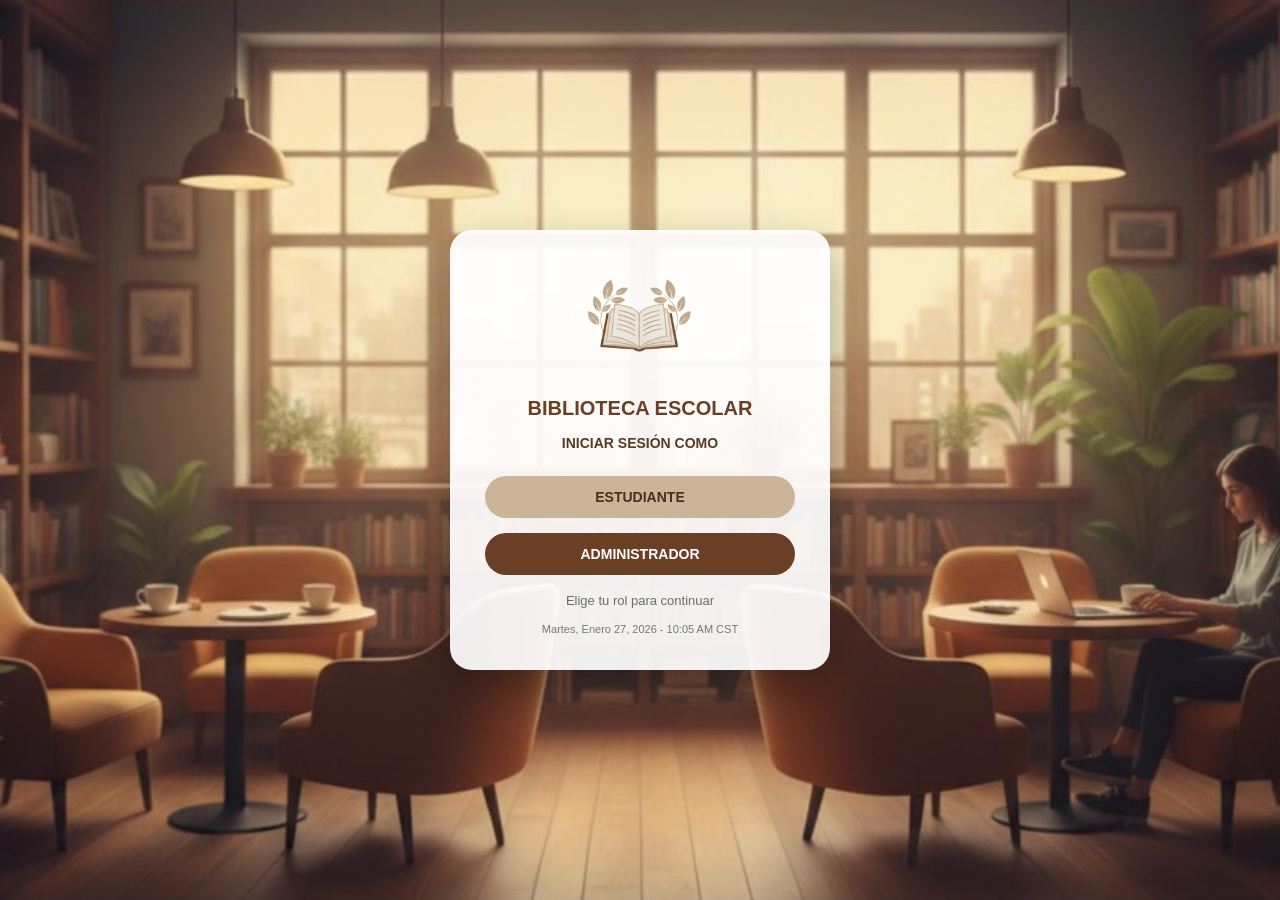
<file: index.html>
<!doctype html>
<html lang="es">
  <head>
    <meta charset="UTF-8" />
    <title>Biblioteca Escolar</title>
    <link rel="stylesheet" href="index.css" />
  </head>
  <body>
    <div class="card">
      <div class="logo">
        <img src="img/logo_biblioteca.png" alt="Libro" />
      </div>

      <h1>BIBLIOTECA ESCOLAR</h1>

      <p class="subtitle">INICIAR SESIÓN COMO</p>

      <div class="buttons">
        <a href="registroal.html" class="btn student">ESTUDIANTE</a>
        <a href="registroadm.html" class="btn admin">ADMINISTRADOR</a>
      </div>

      <p class="info">Elige tu rol para continuar</p>

      <p class="date">Martes, Enero 27, 2026 - 10:05 AM CST</p>
    </div>
  </body>
</html>
</file>
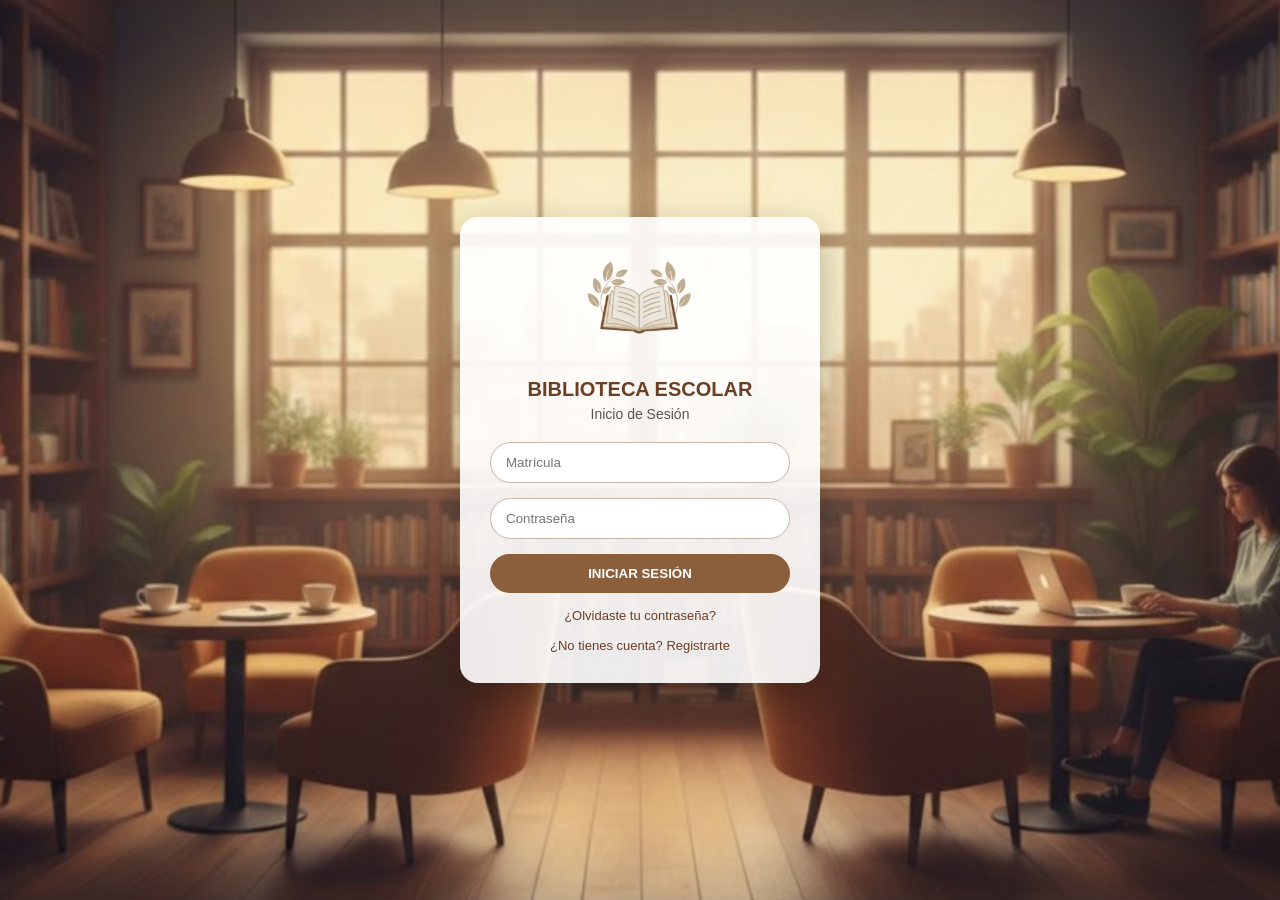
<file: login.html>
<!doctype html>
<html lang="es">
  <head>
    <meta charset="UTF-8" />
    <title>Biblioteca Escolar</title>
    <link rel="stylesheet" href="login.css" />
  </head>

  <body>
    <div class="login-card">
      <div class="logo">
        <img src="img/logo_biblioteca.png" alt="Libro" />
      </div>

      <h1>BIBLIOTECA ESCOLAR</h1>
      <p class="subtitle">Inicio de Sesión</p>

      <!-- MENSAJE DE ERROR -->
      <p id="mensajeError"></p>

      <form
        action="bd/loginal.php"
        method="POST"
        onsubmit="return validarFormulario();"
      >
        <div class="input-group">
          <input
            type="text"
            name="matricula"
            id="matricula"
            placeholder="Matrícula"
            maxlength="10"
            required
          />
        </div>

        <div class="input-group">
          <input
            type="password"
            name="password"
            id="password"
            placeholder="Contraseña"
            minlength="8"
            required
          />
        </div>

        <button type="submit">INICIAR SESIÓN</button>
      </form>

      <a href="#" class="forgot">¿Olvidaste tu contraseña?</a>
      <a href="index.html" class="forgot">¿No tienes cuenta? Registrarte</a>
    </div>

    <script>
      const inputMatricula = document.getElementById("matricula");
      const mensaje = document.getElementById("mensajeError");

      // 🔹 Solo números en matrícula
      inputMatricula.addEventListener("input", function () {
        this.value = this.value.replace(/[^0-9]/g, "").slice(0, 10);
      });

      function validarFormulario() {
        const matricula = inputMatricula.value;
        const password = document.getElementById("password").value;

        if (matricula.length !== 10) {
          alert("La matrícula debe tener exactamente 10 números.");
          return false;
        }

        if (password.length < 8) {
          alert("La contraseña debe tener mínimo 8 caracteres.");
          return false;
        }

        // 🔹 Validar números consecutivos en contraseña
        if (tieneConsecutivos(password)) {
          alert(
            "La contraseña no debe contener números consecutivos como 123 o 456.",
          );
          return false;
        }

        return true;
      }

      // 🔹 Función para detectar consecutivos
      function tieneConsecutivos(password) {
        for (let i = 0; i < password.length - 2; i++) {
          let a = parseInt(password[i]);
          let b = parseInt(password[i + 1]);
          let c = parseInt(password[i + 2]);

          if (!isNaN(a) && !isNaN(b) && !isNaN(c)) {
            // Ascendentes 123
            if (b === a + 1 && c === b + 1) {
              return true;
            }

            // Descendentes 321
            if (b === a - 1 && c === b - 1) {
              return true;
            }
          }
        }
        return false;
      }

      // 🔹 Mostrar mensaje si viene error desde PHP
      const params = new URLSearchParams(window.location.search);
      const error = params.get("error");

      if (error === "user") {
        mensaje.textContent = "Esa matrícula no existe.";
      }

      if (error === "pass") {
        mensaje.textContent = "Contraseña incorrecta.";
      }
    </script>
  </body>
</html>
</file>
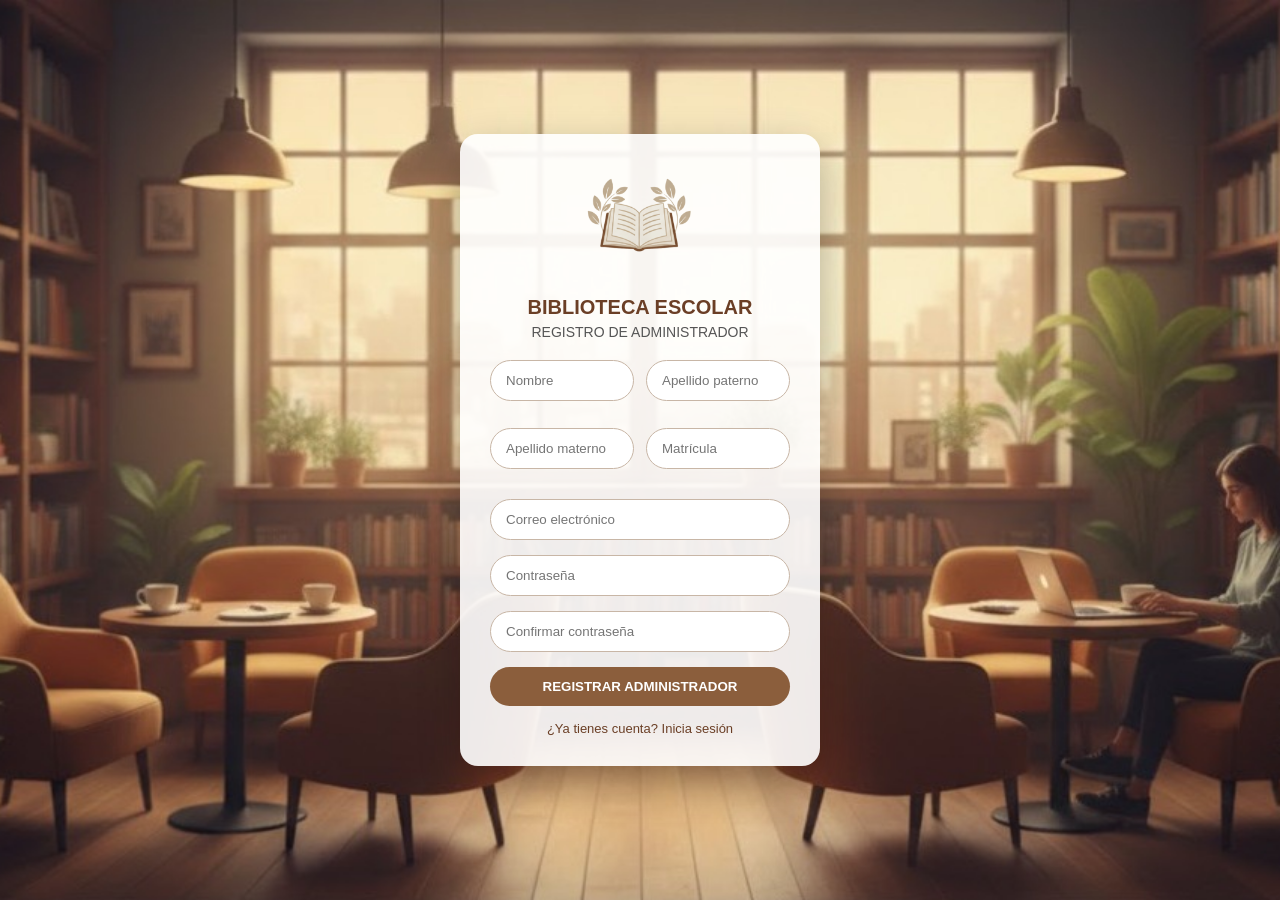
<file: registroadm.html>
<!doctype html>
<html lang="es">
  <head>
    <meta charset="UTF-8" />
    <title>Registro Administrador | Biblioteca Escolar</title>
    <link rel="stylesheet" href="registroal.css" />
  </head>
  <body>
    <div class="login-card">
      <div class="logo">
        <img src="img/logo_biblioteca.png" alt="Libro" />
      </div>

      <h1>BIBLIOTECA ESCOLAR</h1>
      <p class="subtitle">REGISTRO DE ADMINISTRADOR</p>
      <p id="mensajeError"></p>

      <form
        action="bd/registroadm.php"
        method="POST"
        onsubmit="return validarFormulario();"
      >
        <div class="grid">
          <div class="input-group">
            <input
              type="text"
              name="nombre"
              placeholder="Nombre"
              maxlength="20"
              required
            />
          </div>

          <div class="input-group">
            <input
              type="text"
              name="apellido_paterno"
              placeholder="Apellido paterno"
              maxlength="20"
              required
            />
          </div>

          <div class="input-group">
            <input
              type="text"
              name="apellido_materno"
              placeholder="Apellido materno"
              maxlength="20"
              required
            />
          </div>

          <div class="input-group">
            <input
              type="text"
              name="matricula"
              id="matricula"
              placeholder="Matrícula"
              maxlength="10"
              required
            />
          </div>
        </div>

        <div class="input-group">
          <input
            type="email"
            name="correo"
            placeholder="Correo electrónico"
            required
          />
        </div>

        <div class="input-group">
          <input
            type="password"
            id="password"
            name="password"
            placeholder="Contraseña"
            maxlength="12"
            minlength="8"
            required
          />
        </div>

        <div class="input-group">
          <input
            type="password"
            id="confirm_password"
            name="confirm_password"
            placeholder="Confirmar contraseña"
            maxlength="12"
            minlength="8"
            required
          />
        </div>

        <button type="submit">REGISTRAR ADMINISTRADOR</button>
      </form>

      <a href="login.html" class="forgot">¿Ya tienes cuenta? Inicia sesión</a>
    </div>

    <script>
      const mensaje = document.getElementById("mensajeError");
      const inputMatricula = document.getElementById("matricula");

      // 🔹 Solo números en matrícula
      inputMatricula.addEventListener("input", function () {
        this.value = this.value.replace(/[^0-9]/g, "").slice(0, 10);
      });

      function validarFormulario() {
        const matricula = inputMatricula.value;
        const password = document.getElementById("password").value;
        const confirmPassword =
          document.getElementById("confirm_password").value;

        if (matricula.length !== 10) {
          alert("La matrícula debe tener exactamente 10 números.");
          return false;
        }

        if (password.length < 8) {
          alert("La contraseña debe tener mínimo 8 caracteres.");
          return false;
        }

        if (password !== confirmPassword) {
          alert("Las contraseñas no coinciden.");
          return false;
        }

        if (tieneConsecutivos(password)) {
          alert(
            "La contraseña no debe contener números consecutivos como 123 o 321.",
          );
          return false;
        }

        if (tieneRepetidos(password)) {
          alert(
            "La contraseña no puede contener el mismo número repetido como 11111111.",
          );
          return false;
        }

        return true;
      }

      function tieneRepetidos(password) {
        if (password.length === 0) return false;

        let primerCaracter = password[0];

        for (let i = 1; i < password.length; i++) {
          if (password[i] !== primerCaracter) {
            return false;
          }
        }

        return true;
      }

      function tieneConsecutivos(password) {
        for (let i = 0; i < password.length - 2; i++) {
          let a = parseInt(password[i]);
          let b = parseInt(password[i + 1]);
          let c = parseInt(password[i + 2]);

          if (!isNaN(a) && !isNaN(b) && !isNaN(c)) {
            if (b === a + 1 && c === b + 1) return true;
            if (b === a - 1 && c === b - 1) return true;
          }
        }
        return false;
      }

      const params = new URLSearchParams(window.location.search);
      const error = params.get("error");

      if (error === "matricula") {
        mensaje.textContent = "La matrícula ya está registrada.";
      }

      if (error === "correo") {
        mensaje.textContent = "El correo ya está registrado.";
      }
    </script>
  </body>
</html>
</file>
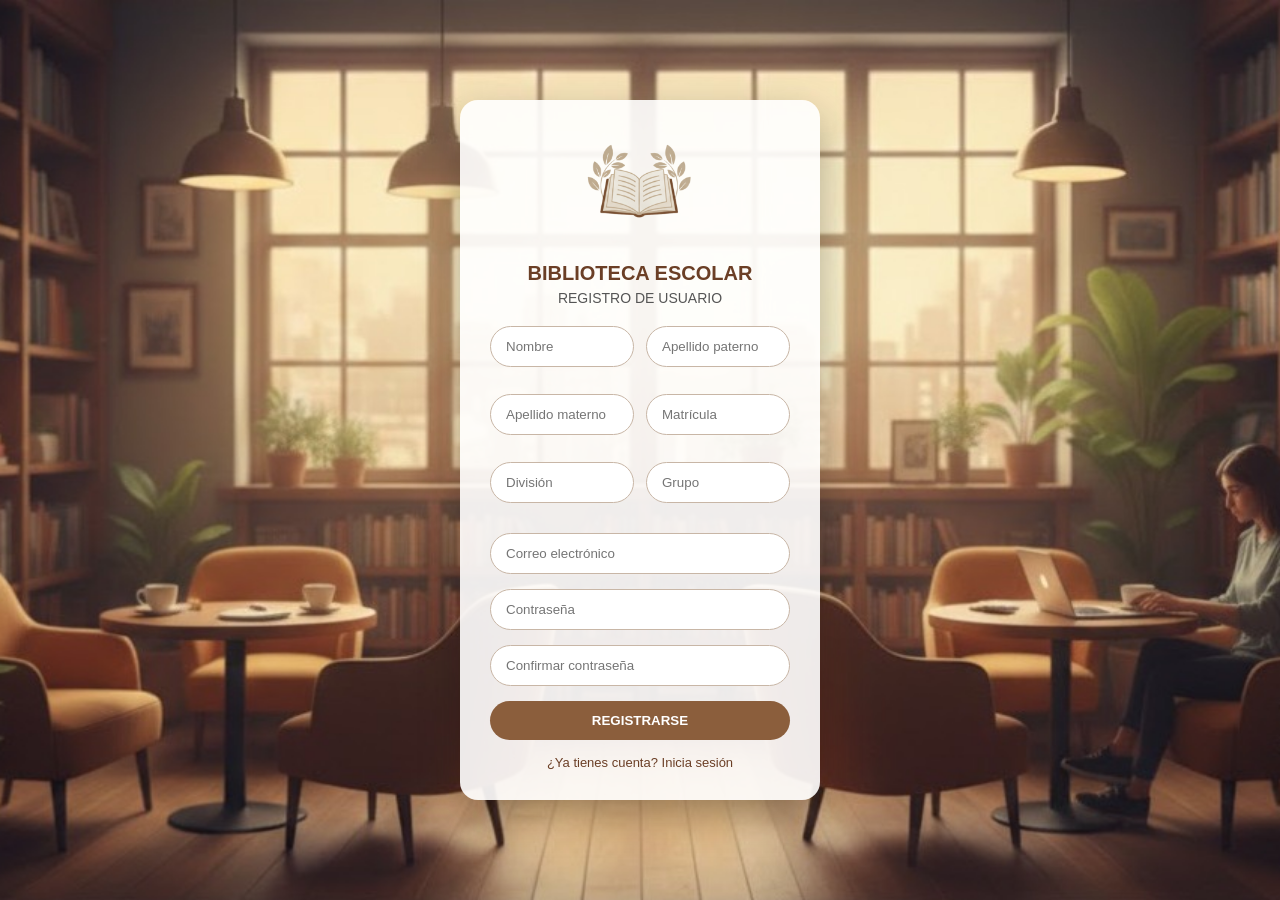
<file: registroal.html>
<!doctype html>
<html lang="es">
  <head>
    <meta charset="UTF-8" />
    <title>Registro | Biblioteca Escolar</title>
    <link rel="stylesheet" href="registroal.css" />
  </head>
  <body>
    <div class="login-card">
      <div class="logo">
        <img src="img/logo_biblioteca.png" alt="Libro" />
      </div>

      <h1>BIBLIOTECA ESCOLAR</h1>
      <p class="subtitle">REGISTRO DE USUARIO</p>
      <p id="mensajeError"></p>

      <form
        action="bd/registroal.php"
        method="POST"
        onsubmit="return validarFormulario();"
      >
        <div class="grid">
          <div class="input-group">
            <input
              type="text"
              name="nombre"
              placeholder="Nombre"
              maxlength="20"
              required
            />
          </div>

          <div class="input-group">
            <input
              type="text"
              name="apellido_paterno"
              placeholder="Apellido paterno"
              maxlength="20"
              required
            />
          </div>

          <div class="input-group">
            <input
              type="text"
              name="apellido_materno"
              placeholder="Apellido materno"
              maxlength="20"
              required
            />
          </div>

          <div class="input-group">
            <input
              type="text"
              name="matricula"
              id="matricula"
              placeholder="Matrícula"
              maxlength="10"
              required
            />
          </div>

          <div class="input-group">
            <input
              type="text"
              name="division"
              placeholder="División"
              maxlength="5"
              required
            />
          </div>

          <div class="input-group">
            <input
              type="text"
              name="grupo"
              placeholder="Grupo"
              maxlength="5"
              required
            />
          </div>
        </div>

        <div class="input-group">
          <input
            type="email"
            name="correo"
            placeholder="Correo electrónico"
            required
          />
        </div>

        <div class="input-group">
          <input
            type="password"
            id="password"
            name="password"
            placeholder="Contraseña"
            maxlength="12"
            minlength="8"
            required
          />
        </div>

        <div class="input-group">
          <input
            type="password"
            id="confirm_password"
            name="confirm_password"
            placeholder="Confirmar contraseña"
            maxlength="12"
            minlength="8"
            required
          />
        </div>

        <button type="submit">REGISTRARSE</button>
      </form>

      <a href="login.html" class="forgot">¿Ya tienes cuenta? Inicia sesión</a>
    </div>

    <script>
      const mensaje = document.getElementById("mensajeError");
      const inputMatricula = document.getElementById("matricula");

      //  Solo números en matrícula
      inputMatricula.addEventListener("input", function () {
        this.value = this.value.replace(/[^0-9]/g, "").slice(0, 10);
      });

      function validarFormulario() {
        const matricula = inputMatricula.value;
        const password = document.getElementById("password").value;
        const confirmPassword =
          document.getElementById("confirm_password").value;

        if (matricula.length !== 10) {
          alert("La matrícula debe tener exactamente 10 números.");
          return false;
        }

        if (password.length < 8) {
          alert("La contraseña debe tener mínimo 8 caracteres.");
          return false;
        }

        if (password !== confirmPassword) {
          alert("Las contraseñas no coinciden.");
          return false;
        }

        if (tieneConsecutivos(password)) {
          alert(
            "La contraseña no debe contener números consecutivos como 123 o 321.",
          );
          return false;
        }

        if (tieneRepetidos(password)) {
          alert(
            "La contraseña no puede contener el mismo número repetido como 11111111.",
          );
          return false;
        }

        return true;
      }

      // 🔹 Detectar si todos los caracteres son iguales (11111111)
      function tieneRepetidos(password) {
        if (password.length === 0) return false;

        let primerCaracter = password[0];

        for (let i = 1; i < password.length; i++) {
          if (password[i] !== primerCaracter) {
            return false;
          }
        }

        return true;
      }

      // 🔹 Detectar números consecutivos ascendentes y descendentes
      function tieneConsecutivos(password) {
        for (let i = 0; i < password.length - 2; i++) {
          let a = parseInt(password[i]);
          let b = parseInt(password[i + 1]);
          let c = parseInt(password[i + 2]);

          if (!isNaN(a) && !isNaN(b) && !isNaN(c)) {
            // 123
            if (b === a + 1 && c === b + 1) {
              return true;
            }

            // 321
            if (b === a - 1 && c === b - 1) {
              return true;
            }
          }
        }
        return false;
      }

      //  Mostrar mensaje si viene error desde PHP
      const params = new URLSearchParams(window.location.search);
      const error = params.get("error");

      if (error === "matricula") {
        mensaje.textContent = "La matrícula ya está registrada.";
      }

      if (error === "correo") {
        mensaje.textContent = "El correo ya está registrado.";
      }
    </script>
  </body>
</html>
</file>
<file: index.css>
* {
    margin: 0;
    padding: 0;
    box-sizing: border-box;
    font-family: 'Segoe UI', sans-serif;
}

body {
    height: 100vh;
    background: url("img/unnamed.jpg") no-repeat center center / cover;
    display: flex;
    justify-content: center;
    align-items: center;
}


/* Tarjeta principal */
.card {
    width: 380px;
    padding: 35px;
    background: rgba(255, 255, 255, 0.92);
    border-radius: 22px;
    text-align: center;
    box-shadow: 0 20px 45px rgba(0,0,0,0.35);
}

/* Logo */
.logo {
    font-size: 42px;
    margin-bottom: 10px;
}

.logo img {
    width: 130px;
    margin-bottom: 10px;
}

/* Títulos */
h1 {
    font-size: 20px;
    color: #6b3f26;
    margin-bottom: 15px;
}

.subtitle {
    font-size: 14px;
    font-weight: bold;
    color: #5a3a23;
    margin-bottom: 25px;
}

/* Botones */
.buttons {
    display: flex;
    flex-direction: column;
    gap: 15px;
}



.btn {
    padding: 13px;
    border-radius: 25px;
    border: none;
    font-size: 14px;
    font-weight: bold;
    cursor: pointer;
    transition: all 0.3s ease;
    text-decoration: none;   
    text-align: center;
}

/* Estudiante */
.student {
    background-color: #cbb49a;
    color: #4a2d1a;
}

.student:hover {
    background-color: #b59d82;
}

/* Administrador */
.admin {
    background-color: #6b3f26;
    color: #fff;
}

.admin:hover {
    background-color: #56301c;
}

/* Texto inferior */
.info {
    margin-top: 18px;
    font-size: 13px;
    color: #6b6b6b;
}

.date {
    margin-top: 15px;
    font-size: 11px;
    color: #777;
}
</file>
<file: login.css>
* {
    margin: 0;
    padding: 0;
    box-sizing: border-box;
    font-family: 'Segoe UI', sans-serif;
}

body {
    height: 100vh;
    background: url("img/unnamed.jpg") no-repeat center center/cover;
    display: flex;
    justify-content: center;
    align-items: center;
}



/* Tarjeta */
.login-card {
    background: rgba(255, 255, 255, 0.9);
    width: 360px;
    padding: 30px;
    border-radius: 18px;
    text-align: center;
    box-shadow: 0 15px 40px rgba(0,0,0,0.3);
}

/* Logo */
.logo {
    font-size: 40px;
    margin-bottom: 10px;
}
.logo img {
    width: 130px;
    margin-bottom: 10px;
}

/* Títulos */
h1 {
    font-size: 20px;
    color: #6b3f26;
    margin-bottom: 5px;
}

.subtitle {
    font-size: 14px;
    color: #555;
    margin-bottom: 20px;
}

/* Inputs */
.input-group input {
    width: 100%;
    padding: 12px;
    margin-bottom: 15px;
    border-radius: 25px;
    border: 1px solid #c8b6a6;
    outline: none;
    padding-left: 15px;
}

/* Botón */
button {
    width: 100%;
    padding: 12px;
    border-radius: 25px;
    border: none;
    background-color: #8b5e3c;
    color: white;
    font-weight: bold;
    cursor: pointer;
    transition: 0.3s;
}

button:hover {
    background-color: #6f462c;
}

/* Links y fecha */
.forgot {
    display: block;
    margin-top: 15px;
    font-size: 13px;
    color: #6b3f26;
    text-decoration: none;
}

.forgot:hover {
    text-decoration: underline;
}

.date {
    margin-top: 15px;
    font-size: 11px;
    color: #777;
}
</file>
<file: registroal.css>
* {
    margin: 0;
    padding: 0;
    box-sizing: border-box;
    font-family: 'Segoe UI', sans-serif;
}

body {
    height: 100vh;
    background: url("img/unnamed.jpg") no-repeat center center/cover;
    display: flex;
    justify-content: center;
    align-items: center;
}

/* Tarjeta */
.login-card {
    background: rgba(255, 255, 255, 0.9);
    width: 360px;
    padding: 30px;
    border-radius: 18px;
    text-align: center;
    box-shadow: 0 15px 40px rgba(0,0,0,0.3);
}

/* Logo */
.logo {
    font-size: 40px;
    margin-bottom: 10px;
}
.logo img {
    width: 130px;
    margin-bottom: 10px;
}

/* Títulos */
h1 {
    font-size: 20px;
    color: #6b3f26;
    margin-bottom: 5px;
}

.subtitle {
    font-size: 14px;
    color: #555;
    margin-bottom: 20px;
}

/* Inputs */
.input-group input {
    width: 100%;
    padding: 12px;
    margin-bottom: 15px;
    border-radius: 25px;
    border: 1px solid #c8b6a6;
    outline: none;
    padding-left: 15px;
}

/* Botón */
button {
    width: 100%;
    padding: 12px;
    border-radius: 25px;
    border: none;
    background-color: #8b5e3c;
    color: white;
    font-weight: bold;
    cursor: pointer;
    transition: 0.3s;
}

button:hover {
    background-color: #6f462c;
}

/* Links y fecha */
.forgot {
    display: block;
    margin-top: 15px;
    font-size: 13px;
    color: #6b3f26;
    text-decoration: none;
}

.forgot:hover {
    text-decoration: underline;
}

.date {
    margin-top: 15px;
    font-size: 11px;
    color: #777;
}

/* Grid para registro */
.grid {
    display: grid;
    grid-template-columns: 1fr 1fr;
    gap: 12px;
    margin-bottom: 15px;
}

/* Responsive */
@media (max-width: 500px) {
    .grid {
        grid-template-columns: 1fr;
    }
}
</file>
